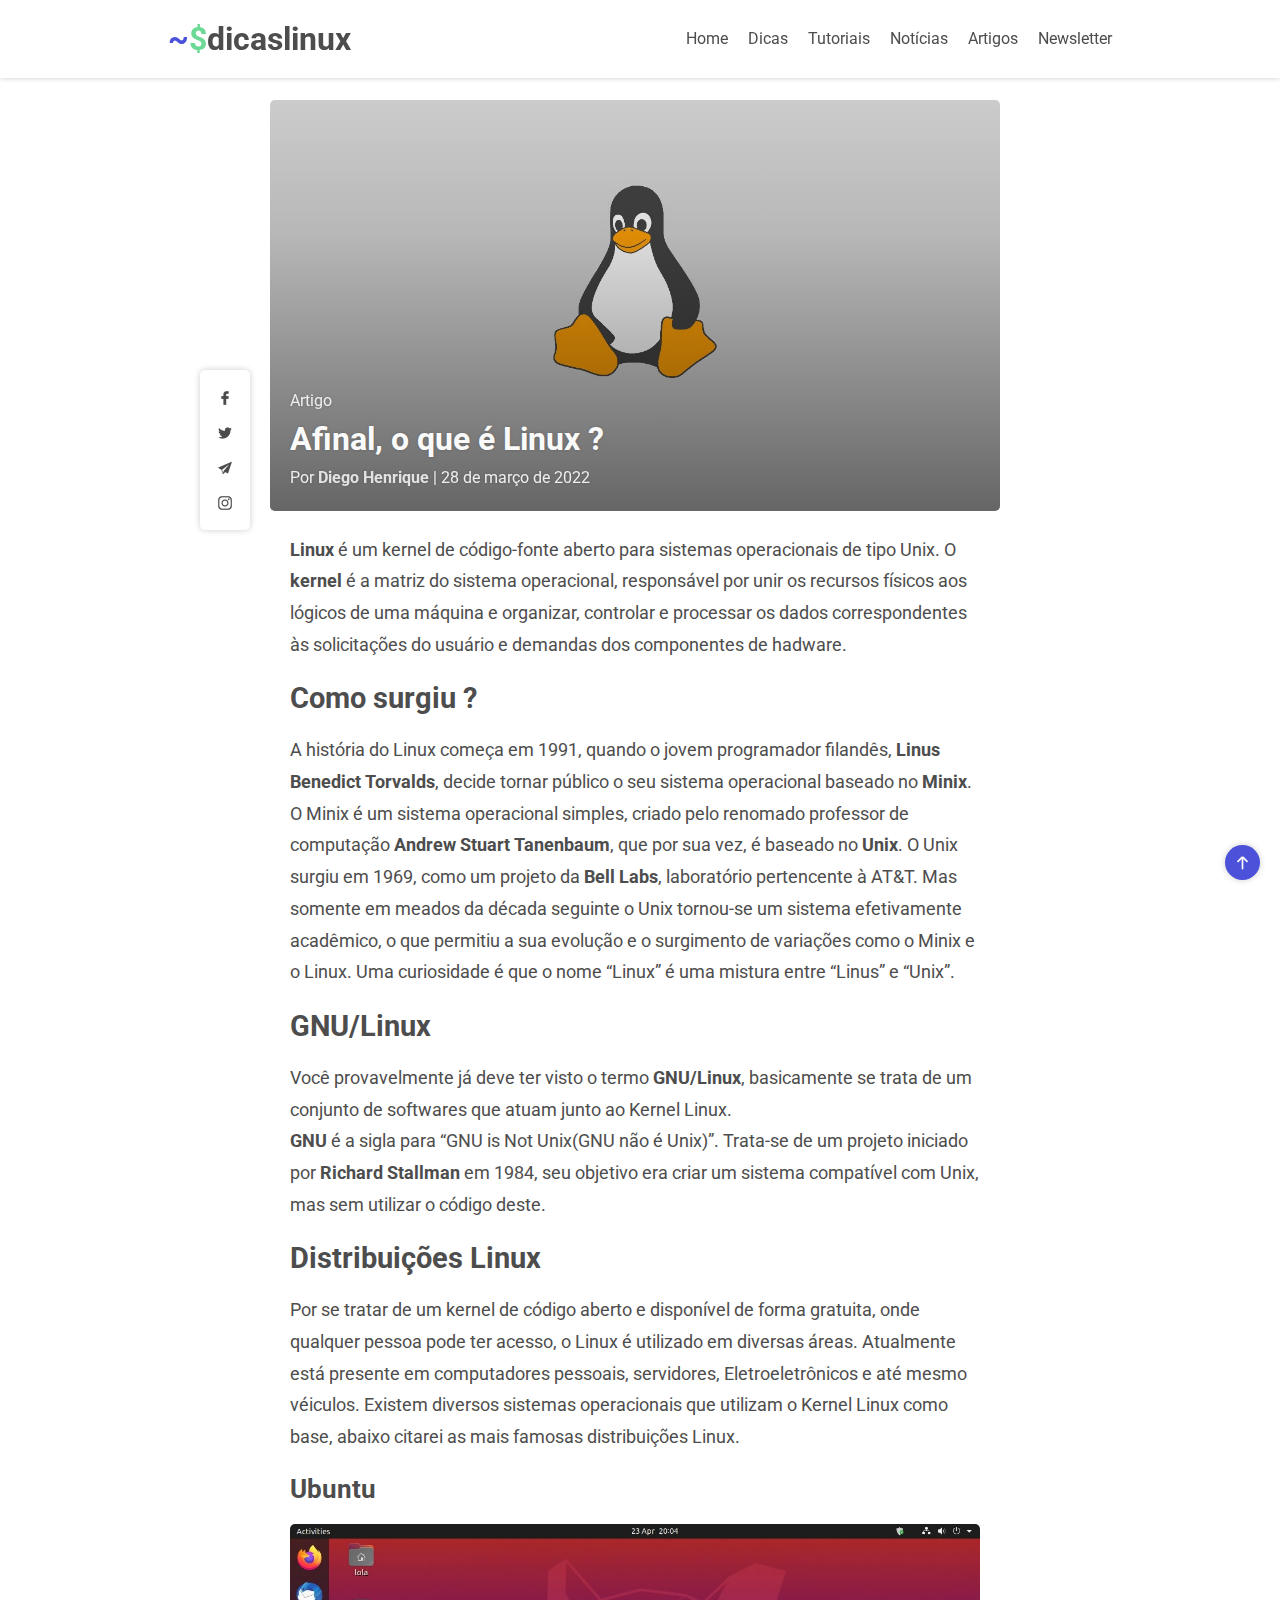
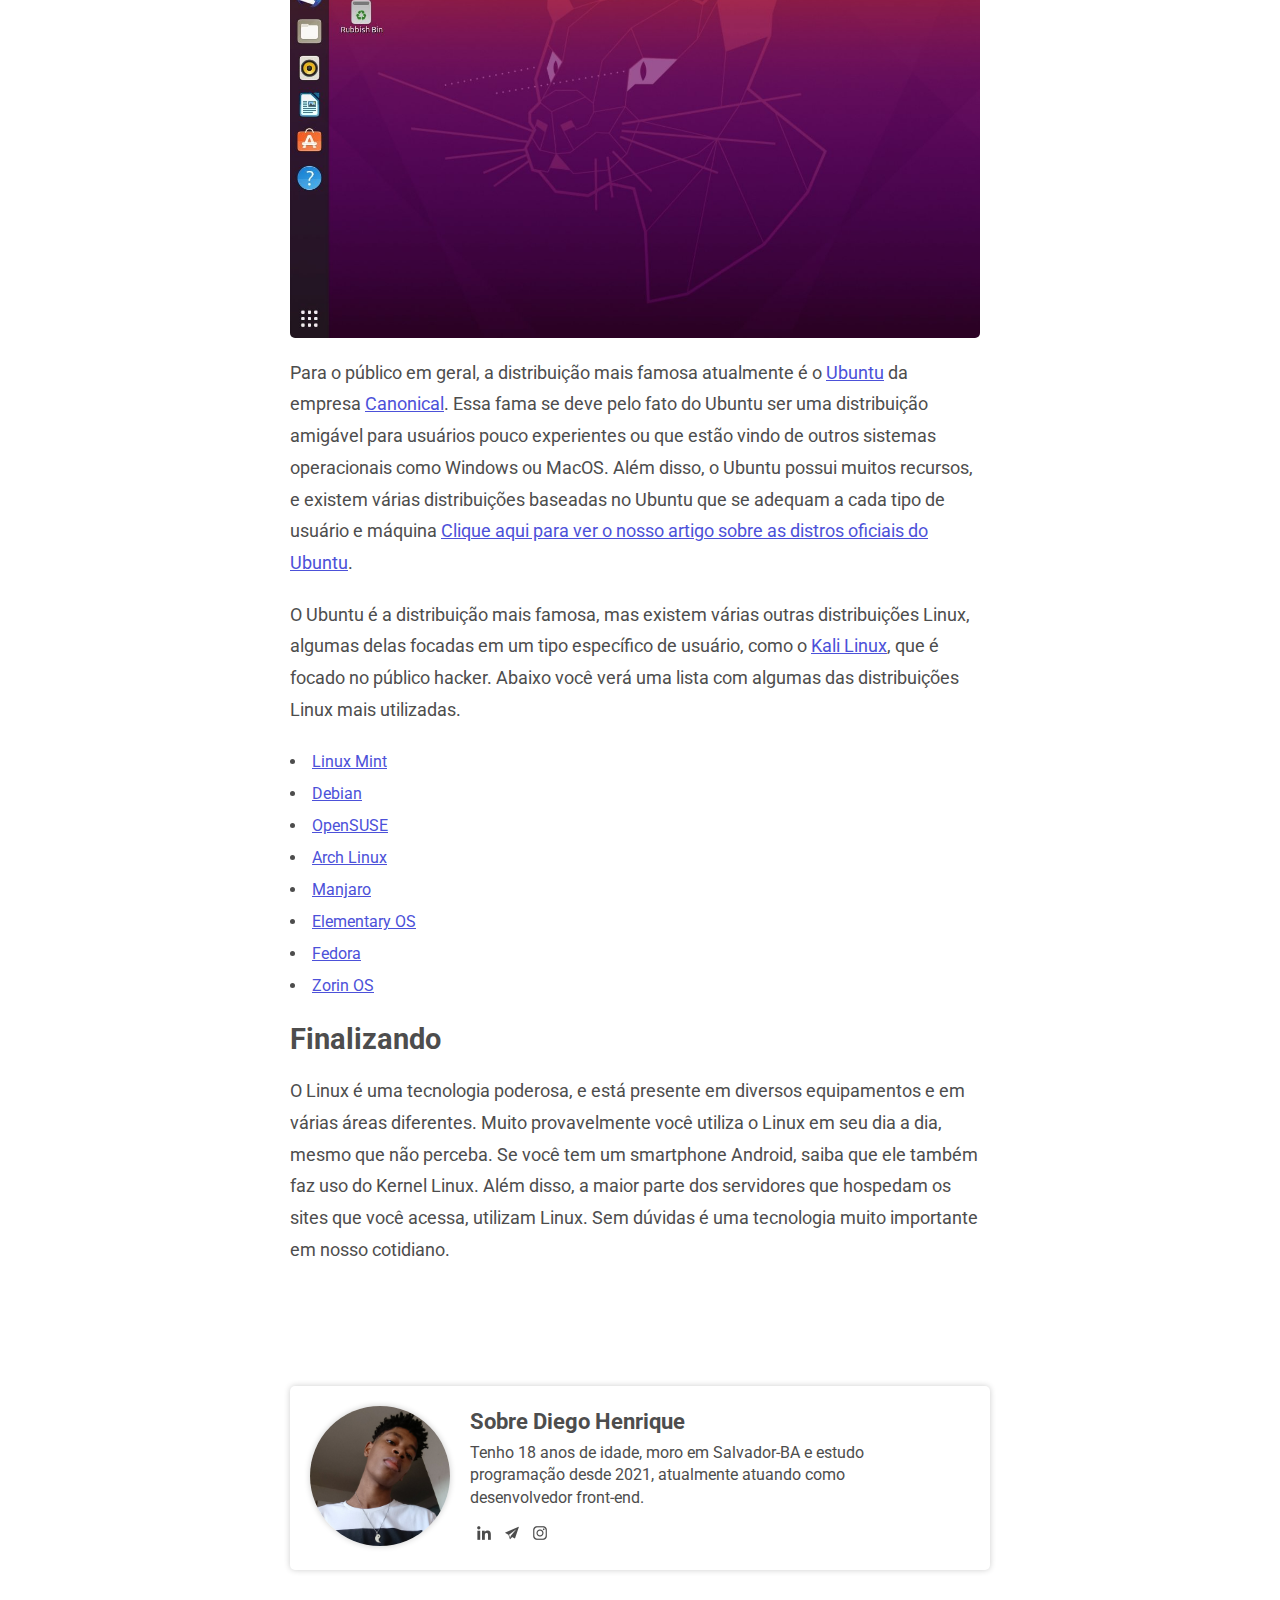
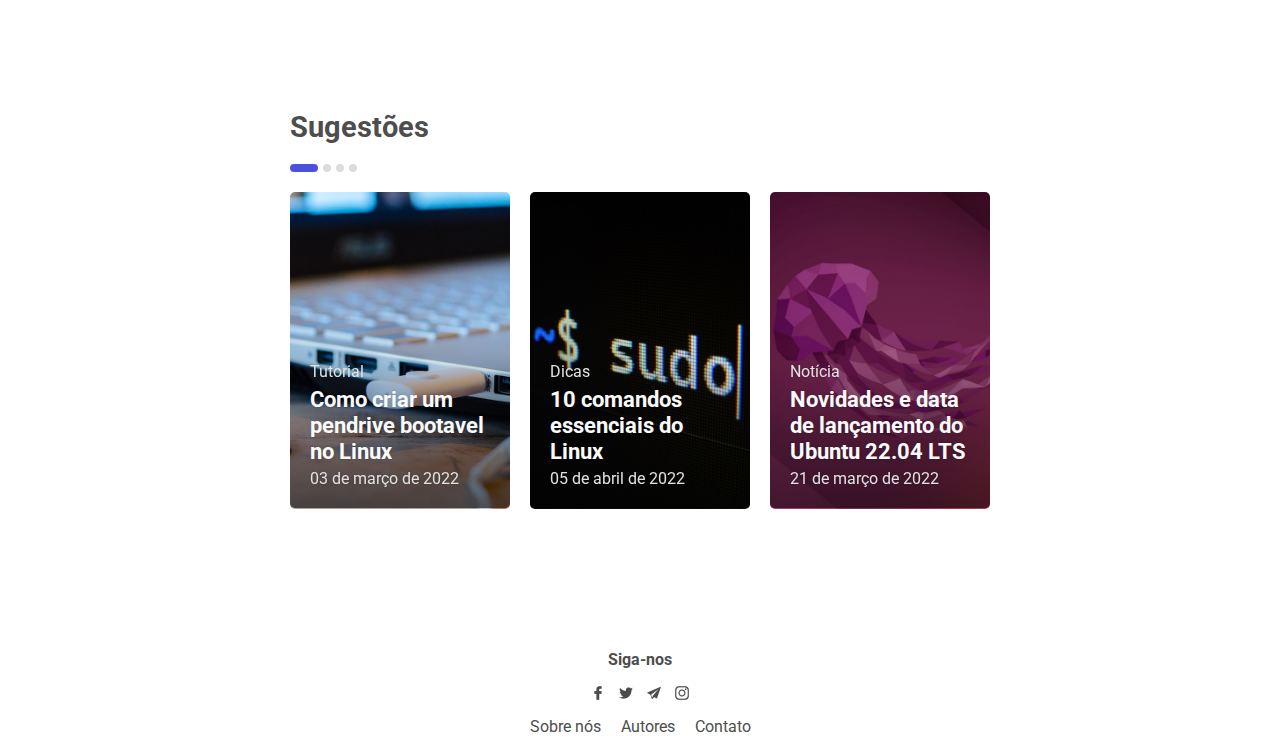
<file: dicaslinux/index.html>
<!DOCTYPE html>
<html lang="pt-br">
<head>
    <meta charset="UTF-8">
    <meta http-equiv="X-UA-Compatible" content="IE=edge">
    <meta name="viewport" content="width=device-width, initial-scale=1.0">
    <title>dicaslinux</title>
    <link rel="stylesheet" href="style.css">
</head>
<body>
    <header>
        <h1 class="logo">
            <a href="#" target="_self" rel="prev"><span>~</span><span>$</span>dicaslinux</a>
        </h1>

        <nav id="desktop-menu">
            <a href="#" target="_self" rel="prev">Home</a>
            <a href="#" target="_self" rel="next">Dicas</a>
            <a href="#" target="_self" rel="next">Tutoriais</a>
            <a href="#" target="_self" rel="next">Notícias</a>
            <a href="#" target="_self" rel="next">Artigos</a>
            <a href="#" target="_self" rel="next">Newsletter</a>
        </nav>

        <div id="icon-menu">
            <span></span><span></span><span></span>
        </div>

        <div id="background-menu"></div>

        <nav id="mobile-menu">
            <h1 class="logo">
                <a href="#" target="_self" rel="prev"><span>~</span><span>$</span>dicaslinux</a>
            </h1>

            <div id="navigation">
                <a href="#" target="_self" rel="prev">Home</a>
                <a href="#" target="_self" rel="next">Dicas</a>
                <a href="#" target="_self" rel="next">Tutoriais</a>
                <a href="#" target="_self" rel="next">Notícias</a>
                <a href="#" target="_self" rel="next">Artigos</a>
                <a href="#" target="_self" rel="next">Newsletter</a>
            </div>

            <div id="social-networks">
                <p>Redes sociais</p>

                <a href="#" target="_blank" rel="external"><img src="images/facebook-icon.png" alt="Icone do Facebook">Facebook</a>
                <a href="#" target="_blank" rel="external"><img src="images/twitter-icon.png" alt="Icone do Twitter">Twitter</a>
                <a href="#" target="_blank" rel="external"><img src="images/telegram-icon.png" alt="Icone do Telegram">Telegram</a>
                <a href="#" target="_blank" rel="external"><img src="images/instagram-icon.png" alt="Icone do Instagram">Instagram</a>
            </div>
        </nav>
    </header>

    <main>
        <article>
            <div id="poster">
                <div id="poster-image">
                    <img src="images/linux-mascot.jpg" alt="Mascote do Linux">
                </div>

                <div id="title-and-informations">
                    <div>
                        <p>Artigo</p>
                        
                        <h1>Afinal, o que é Linux ?</h1>
                        
                        <p>Por <strong>Diego Henrique</strong> | 28 de março de 2022</p>
                    </div>
                </div>
            </div>

            <p>
                <strong>Linux</strong> é um kernel de código-fonte aberto para sistemas operacionais de tipo Unix. O <strong>kernel</strong> é a matriz do sistema operacional, responsável por unir os recursos físicos aos lógicos de uma máquina e organizar, controlar e processar os dados correspondentes às solicitações do usuário e demandas dos componentes de hadware.
            </p>

            <h2>Como surgiu ?</h2>

            <p>
                A história do Linux começa em 1991, quando o jovem programador filandês, <strong>Linus Benedict Torvalds</strong>, decide tornar público o seu sistema operacional baseado no <strong>Minix</strong>. O Minix é um sistema operacional simples, criado pelo renomado professor de computação <strong>Andrew Stuart Tanenbaum</strong>, que por sua vez, é baseado no <strong>Unix</strong>. O Unix surgiu em 1969, como um projeto da <strong>Bell Labs</strong>, laboratório pertencente à AT&T. Mas somente em meados da década seguinte o Unix tornou-se um sistema efetivamente acadêmico, o que permitiu a sua evolução e o surgimento de variações como o Minix e o Linux. Uma curiosidade é que o nome <q>Linux</q> é uma mistura entre <q>Linus</q> e <q>Unix</q>.
            </p>

            <h2>GNU/Linux</h2>

            <p>
                Você provavelmente já deve ter visto o termo <strong>GNU/Linux</strong>, basicamente se trata de um conjunto de softwares que atuam junto ao Kernel Linux.<br>
                <strong>GNU</strong> é a sigla para <q>GNU is Not Unix(GNU não é Unix)</q>. Trata-se de um projeto iniciado por <strong>Richard Stallman</strong> em 1984, seu objetivo era criar um sistema compatível com Unix, mas sem utilizar o código deste.
            </p>

            <h2>Distribuições Linux</h2>

            <p>
                Por se tratar de um kernel de código aberto e disponível de forma gratuita, onde qualquer pessoa pode ter acesso, o Linux é utilizado em diversas áreas. Atualmente está presente em computadores pessoais, servidores, Eletroeletrônicos e até mesmo véiculos. Existem diversos sistemas operacionais que utilizam o Kernel Linux como base, abaixo citarei as mais famosas distribuições Linux.
            </p>

            <h3>Ubuntu</h3>

            <img src="images/ubuntu.jpg" alt="Captura de tela do Ubuntu">

            <p>
                Para o público em geral, a distribuição mais famosa atualmente é o <a href="https://www.ubuntu.com" target="_blank" rel="external">Ubuntu</a> da empresa <a href="https://canonical.com" target="_blank" rel="external">Canonical</a>. Essa fama se deve pelo fato do Ubuntu ser uma distribuição amigável para usuários pouco experientes ou que estão vindo de outros sistemas operacionais como Windows ou MacOS. Além disso, o Ubuntu possui muitos recursos, e existem várias distribuições baseadas no Ubuntu que se adequam a cada tipo de usuário e máquina <a href="#" target="_self" rel="next">Clique aqui para ver o nosso artigo sobre as distros oficiais do Ubuntu</a>.
            </p>

            <p>
                O Ubuntu é a distribuição mais famosa, mas existem várias outras distribuições Linux, algumas delas focadas em um tipo específico de usuário, como o <a href="https://www.kali.org" target="_blank" rel="external">Kali Linux</a>, que é focado no público hacker. Abaixo você verá uma lista com algumas das distribuições Linux mais utilizadas.
            </p>

            <ul>
                <li><a href="https://linuxmint.com" target="_blank" rel="external">Linux Mint</a></li>
                <li><a href="https://www.debian.org" target="_blank" rel="external">Debian</a></li>
                <li><a href="https://www.opensuse.org" target="_blank" rel="external">OpenSUSE</a></li>
                <li><a href="https://archlinux.org" target="_blank" rel="external">Arch Linux</a></li>
                <li><a href="https://manjaro.org" target="_blank" rel="external">Manjaro</a></li>
                <li><a href="https://elementary.io" target="_blank" rel="external">Elementary OS</a></li>
                <li><a href="https://getfedora.org" target="_blank" rel="external">Fedora</a></li>
                <li><a href="https://zorin.com" target="_blank" rel="external">Zorin OS</a></li>
            </ul>

            <h2>Finalizando</h2>

            <p>
                O Linux é uma tecnologia poderosa, e está presente em diversos equipamentos e em várias áreas diferentes. Muito provavelmente você utiliza o Linux em seu dia a dia, mesmo que não perceba. Se você tem um smartphone Android, saiba que ele também faz uso do Kernel Linux. Além disso, a maior parte dos servidores que hospedam os sites que você acessa, utilizam Linux. Sem dúvidas é uma tecnologia muito importante em nosso cotidiano.
            </p>
        </article>

        <div id="floating-social-networks-button">
            <a href="#" target="_blank" rel="external"><img src="images/facebook-icon.png" alt="Icone do Facebook"></a>
            <a href="#" target="_blank" rel="external"><img src="images/twitter-icon.png" alt="Icone do Twitter"></a>
            <a href="#" target="_blank" rel="external"><img src="images/telegram-icon.png" alt="Icone do Telegram"></a>
            <a href="#" target="_blank" rel="external"><img src="images/instagram-icon.png" alt="Icone do Instagram"></a>
        </div>
    </main>

    <div id="author">
        <div id="author-container">
            <div id="author-image">
                <img src="images/diego-henrique.jpg" alt="">
            </div>

            <div id="author-informations">
                <h1>Sobre Diego Henrique</h1>
                
                <p>
                    Tenho 18 anos de idade, moro em Salvador-BA e estudo programação desde 2021, atualmente atuando como desenvolvedor front-end.
                </p>
                <div id="author-social-networks">
                    <a href="#" target="_blank" rel="external"><img src="images/linkedin-icon.png" alt="Icone do Linkedin"></a>
                    <a href="#" target="_blank" rel="external"><img src="images/telegram-icon.png" alt="Icone do Telegram"></a>
                    <a href="#" target="_blank" rel="external"><img src="images/instagram-icon.png" alt="Icone do Instagram"></a>
                </div>
            </div>
        </div>
    </div>

    <aside id="suggestions">
        <h1>Sugestões</h1>

        <input type="radio" name="suggestion-slide" id="suggestion-slide-radio-01" checked>
        <input type="radio" name="suggestion-slide" id="suggestion-slide-radio-02">
        <input type="radio" name="suggestion-slide" id="suggestion-slide-radio-03">
        <input type="radio" name="suggestion-slide" id="suggestion-slide-radio-04">

        <div id="suggestion-slide-buttons">
            <label for="suggestion-slide-radio-01"></label>
            <label for="suggestion-slide-radio-02"></label>
            <label for="suggestion-slide-radio-03"></label>
            <label for="suggestion-slide-radio-04"></label>
        </div>

        <div id="suggestion-slide">
            <a href="#" target="_self" rel="next">
                <div>
                    <p>Tutorial</p>

                    <h1>Como criar um pendrive bootavel no Linux</h1>

                    <p>03 de março de 2022</p>
                </div>

                <img src="images/como-criar-um-pedrive-bootavel-no-linux.jpg" alt="">
            </a>
            <a href="#" target="_self" rel="next">
                <div>
                    <p>Dicas</p>

                    <h1>10 comandos essenciais do Linux</h1>

                    <p>05 de abril de 2022</p>
                </div>

                <img src="images/10-comandos-essenciais-do-linux.jpg" alt="">
            </a>
            <a href="#" target="_self" rel="next">
                <div>
                    <p>Notícia</p>

                    <h1>Novidades e data de lançamento do Ubuntu 22.04 LTS</h1>

                    <p>21 de março de 2022</p>
                </div>

                <img src="images/novidades-e-data-de-lancamento-do-ubuntu-2204-lts.jpg" alt="">
            </a>
            <a href="#" target="_self" rel="next">
                <div>
                    <p>Artigo</p>

                    <h1>Conheça as 7 distros oficiais do Ubuntu</h1>

                    <p>23 de março de 2022</p>
                </div>

                <img src="images/conheca-as-7-distros-oficiais-do-ubuntu.png" alt="">
            </a>
            <a href="#" target="_self" rel="next">
                <div>
                    <p>Dicas</p>

                    <h1>6 distros leves e ideais para PCs antigos</h1>

                    <p>18 de março de 2022</p>
                </div>

                <img src="images/6-distros-ideais-para-pcs-antigos.png" alt="">
            </a>
            <a href="#" target="_self" rel="next">
                <div>
                    <p>Tutorial</p>

                    <h1>Como criar arquivo swap no Linux</h1>

                    <p>15 de fevereiro de 2022</p>
                </div>

                <img src="images/como-criar-arquivo-swap-no-linux.jpg" alt="">
            </a>
        </div>
    </aside>

    <footer>
        <div id="footer-social-networks">
            <p>Siga-nos</p>
            
            <div>
                <a href="#" target="_blank" rel="external"><img src="images/facebook-icon.png" alt="Icone do Facebook"></a>
                <a href="#" target="_blank" rel="external"><img src="images/twitter-icon.png" alt="Icone do Twitter"></a>
                <a href="#" target="_blank" rel="external"><img src="images/telegram-icon.png" alt="Icone do Telegram"></a>
                <a href="#" target="_blank" rel="external"><img src="images/instagram-icon.png" alt="Icone do Instagram"></a>
            </div>
        </div>

        <div id="footer-informations">
            <a href="#" target="_self" rel="next">Sobre nós</a>
            <a href="#" target="_self" rel="next">Autores</a>
            <a href="#" target="_self" rel="next">Contato</a>
        </div>
    </footer>

    <div id="back-to-top-button"><img src="images/arrow-small-up.png" alt="Voltar para o topo"></div>

    <script src="script.js"></script>
</body>
</html>
</file>
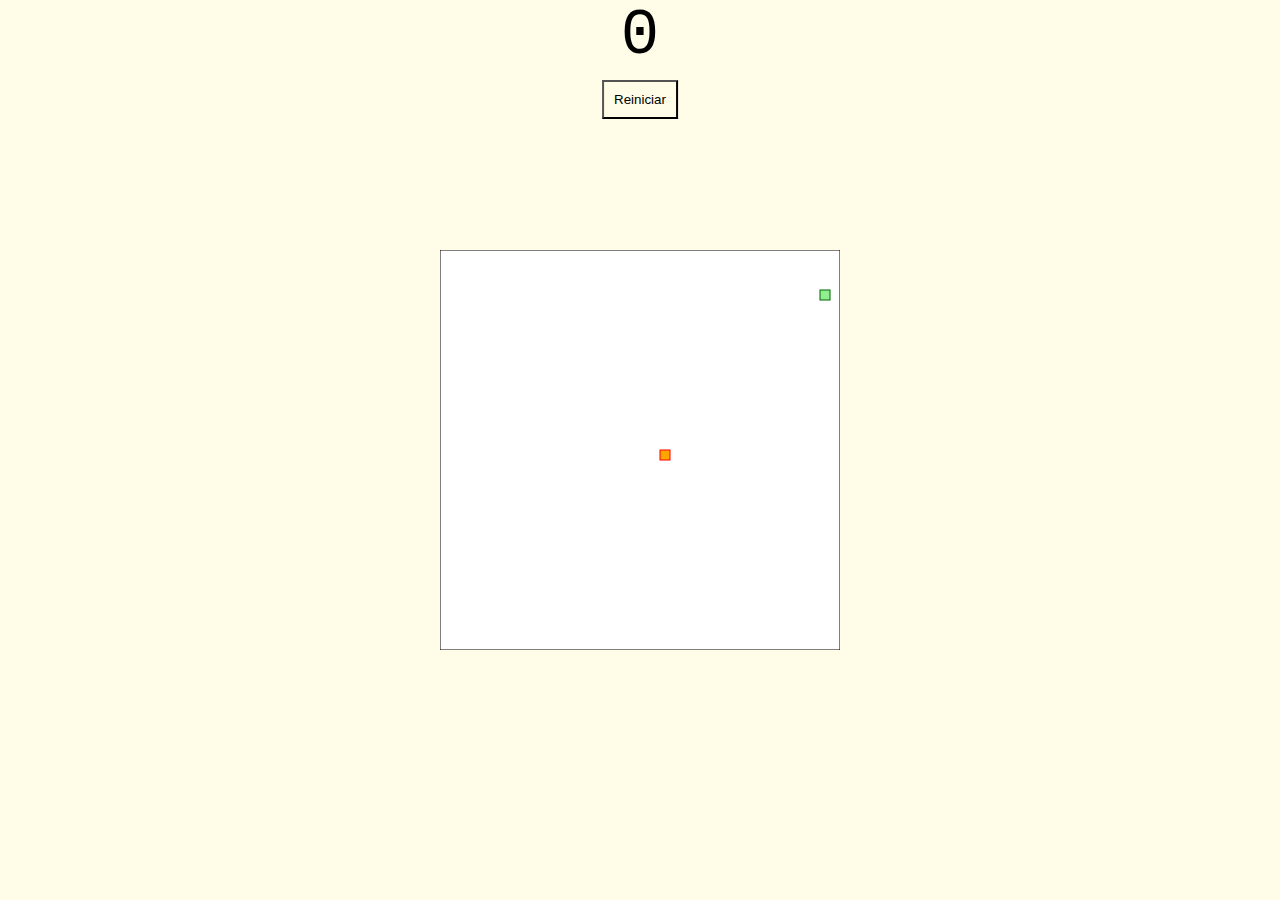
<file: snake-game/index.html>
<!DOCTYPE html>
<html lang="pt-br">
<head>
    <meta charset="UTF-8">
    <meta http-equiv="X-UA-Compatible" content="IE=edge">
    <meta name="viewport" content="width=device-width, initial-scale=1.0">
    <title>Jogo da cobrinha</title>
    <link rel="stylesheet" href="style.css">
</head>
<body>
    <div id="score">0</div>

    <canvas height="400px" width="400px" id="snake-canvas"></canvas>

    <button class="restartButton btn-outline-dark" onclick="window.location.reload()">Reiniciar</button>
</body>

    <script src="script.js"></script>

    <footer class="footer text-center"></footer>

    <div class="text-muted" style="font-size: small;"></div>
</html>
</file>
<file: dicaslinux/style.css>
@charset "UTF-8";

@import url('https://fonts.googleapis.com/css2?family=Roboto:ital,wght@0,100;0,300;0,400;0,500;0,700;0,900;1,100;1,300;1,400;1,500;1,700;1,900&display=swap');

:root {
    --background-color: #ffffff;
    --accent-color-01: #4c51d9;
    --accent-color-02: #6cd996;
    --accent-color-03: #752f80;
    --facebook-icon-color: #334c8c;
    --twitter-icon-color: #00a6de;
    --telegram-icon-color: #039be5;
    --instagram-icon-color: #c42a67;
    --font: 'Roboto', sans-serif;
    --font-color-01: #4d4d4d;
    --font-color-02: #fafafa;
}

* {
    margin: 0;
    padding: 0;
    font-family: var(--font);
    color: var(--font-color-01);
    text-decoration: none;
}

body {background-color: var(--background-color);}

header {
    display: flex;
    justify-content: space-around;
    align-items: center;
    position: fixed;
    z-index: 1;
    top: 0;
    width: 100vw;
    padding: 20px 0 20px 0;
    background-color: var(--background-color);
    box-shadow: 0 0 6px rgba(0, 0, 0, 0.200);
}

.logo {font-size: 2em;}

.logo span:first-child {color: var(--accent-color-01);}

.logo span:last-child {color: var(--accent-color-02);}

#desktop-menu {display: flex; gap: 20px;}

#desktop-menu a, #navigation a, #footer-informations a {transition: 0.5s;}

#desktop-menu a:hover, #navigation a:hover, #footer-informations a:hover {color: var(--accent-color-02);}

#desktop-menu a::after {
    content: '';
    display: block;
    height: 2px;
    width: 0;
    background-color: var(--accent-color-02);
    transition: 0.5s;
}

#desktop-menu a:hover::after {width: 100%;}

#icon-menu {
    display: none;
    flex-direction: column;
    justify-content: center;
    align-items: center;
    gap: 6px;
    position: fixed;
    top: 20px;
    left: 20px;
    height: 35px;
    width: 35px;
    cursor: pointer;
}

#icon-menu:hover span {filter: brightness(80%);}

#icon-menu span {
    height: 5px;
    width: 35px;
    border-radius: 5px;
    background-color: var(--accent-color-01);
    transition: 0.5s;
}

#icon-menu span:first-child, #icon-menu span:last-child {width: 22px;}

#background-menu {
    display: none;
    position: fixed;
    top: 0;
    left: -100vw;
    height: 100vh;
    width: 100vw;
    background-color: rgba(0, 0, 0, 0.200);
}

#mobile-menu {
    display: none;
    flex-direction: column;
    gap: 40px;
    position: fixed;
    z-index: 1;
    top: 0;
    left: -280px;
    height: 100vh;
    width: 200px;
    padding: 40px 30px 40px 30px;
    background-color: var(--background-color);
    box-shadow: 0 0 6px rgba(0, 0, 0, 0.200);
    transition: 0.5s;
}

#navigation {
    display: flex;
    flex-direction: column;
    gap: 20px;
}

#social-networks {
    display: flex;
    flex-direction: column;
    gap: 10px;
}

#social-networks p {
    margin-bottom: 10px;
    font-size: 1.4em;
    font-weight: bold;
}

#social-networks a {
    display: flex;
    align-items: center;
    gap: 6px;
    transition: 0.5s;
}

#social-networks a:nth-child(2):hover {color: var(--facebook-icon-color);}

#social-networks a:nth-child(3):hover {color: var(--twitter-icon-color);}

#social-networks a:nth-child(4):hover {color: var(--telegram-icon-color);}

#social-networks a:nth-child(5):hover {color: var(--instagram-icon-color);}

#social-networks img {
    width: 16px;
    padding: 5px;
    border-radius: 50%;
    filter: brightness(30%);
    transition: 0.5s;
}

#social-networks a:nth-child(2):hover img {
    background-color: var(--facebook-icon-color);
    box-shadow: 0 0 6px rgba(0, 0, 0, 0.200);
    filter: brightness(100%);
}

#social-networks a:nth-child(3):hover img {
    background-color: var(--twitter-icon-color);
    box-shadow: 0 0 6px rgba(0, 0, 0, 0.200);
    filter: brightness(100%);
}

#social-networks a:nth-child(4):hover img {
    background-color: var(--telegram-icon-color);
    box-shadow: 0 0 6px rgba(0, 0, 0, 0.200);
    filter: brightness(100%);
}

#social-networks a:nth-child(5):hover img {
    background-color: var(--instagram-icon-color);
    box-shadow: 0 0 6px rgba(0, 0, 0, 0.200);
    filter: brightness(100%);
}

#back-to-top-button {
    display: flex;
    justify-content: center;
    align-items: center;
    position: fixed;
    bottom: 20px;
    right: 20px;
    height: 35px;
    width: 35px;
    border-radius: 50%;
    background-color: var(--accent-color-01);
    box-shadow: 0 0 6px rgba(0, 0, 0, 0.200);
    transition: 0.5s;
    cursor: pointer;
}

#back-to-top-button:hover {filter: brightness(80%);}

#back-to-top-button img {width: 21px;}

#floating-social-networks-button {
    display: flex;
    flex-direction: column;
    justify-content: center;
    align-items: center;
    gap: 5px;
    position: fixed;
    top: 50%;
    transform: translate(0, -50%);
    height: 150px;
    width: 40px;
    margin-left: -70px;
    padding: 5px;
    border-radius: 5px;
    background-color: var(--background-color);
    box-shadow: 0 0 6px rgba(0, 0, 0, 0.200);
}

#floating-social-networks-button a {
    display: flex;
    justify-content: center;
    align-items: center;
    height: 10px;
    width: 10px;
    padding: 10px;
    border-radius: 50%;
    transition: 0.5s;
}

#floating-social-networks-button a:first-child:hover,
#author-social-networks a:first-child:hover,
#footer-social-networks div a:first-child:hover {background-color: var(--facebook-icon-color); box-shadow: 0 0 6px rgba(0, 0, 0, 0.200);}

#floating-social-networks-button a:nth-child(2):hover,
#footer-social-networks div a:nth-child(2):hover {background-color: var(--twitter-icon-color); box-shadow: 0 0 6px rgba(0, 0, 0, 0.200);}

#floating-social-networks-button a:nth-child(3):hover,
#author-social-networks a:nth-child(2):hover,
#footer-social-networks div a:nth-child(3):hover {background-color: var(--telegram-icon-color); box-shadow: 0 0 6px rgba(0, 0, 0, 0.200);}

#floating-social-networks-button a:last-child:hover,
#author-social-networks a:last-child:hover,
#footer-social-networks div a:last-child:hover {background-color: var(--instagram-icon-color); box-shadow: 0 0 6px rgba(0, 0, 0, 0.200);}

#floating-social-networks-button img {
    width: 16px;
    filter: brightness(30%);
    transition: 0.5s;
}

#floating-social-networks-button a:first-child:hover img,
#floating-social-networks-button a:nth-child(2):hover img,
#floating-social-networks-button a:nth-child(3):hover img,
#floating-social-networks-button a:last-child:hover img,
#author-social-networks a:first-child:hover img,
#author-social-networks a:nth-child(2):hover img,
#author-social-networks a:last-child:hover img,
#footer-social-networks div a:first-child:hover img,
#footer-social-networks div a:nth-child(2):hover img,
#footer-social-networks div a:nth-child(3):hover img,
#footer-social-networks div a:last-child:hover img {filter: brightness(100%);}

main {
    max-width: 740px;
    margin: auto;
    margin-top: 100px;
    background-color: var(--background-color);
}

article {
    display: flex;
    flex-direction: column;
    gap: 20px;
    max-width: 690px;
    padding: 20px;
}

article h1 {font-size: 2em;}

article h2 {font-size: 1.8em;}

article h3 {font-size: 1.6em;}

article > p {font-size: 1.1em; line-height: 1.8em;}

article a {
    color: var(--accent-color-01);
    text-decoration: underline;
    transition: 0.5s;
}

article a:hover {filter: brightness(70%);}

article a:visited {color: var(--accent-color-03);}

article img {width: 100%; border-radius: 5px;}

article ul {list-style: inside; line-height: 2em;}

#poster {position: relative; margin: -20px -20px 0 -20px;}

#title-and-informations {
    position: absolute;
    bottom: 4px;
    height: 100%;
    width: 100%;
    border-radius: 0 0 5px 5px;
    background-image: linear-gradient(to top, rgba(0, 0, 0, 0.500), rgba(0, 0, 0, 0.300), rgba(0, 0, 0, 0.100), rgba(0, 0, 0, 0));
}

#title-and-informations div {
    display: flex;
    flex-direction: column;
    gap: 10px;
    position: absolute;
    bottom: 4px;
    margin: 20px;
}

#title-and-informations h1 {color: var(--font-color-02); text-shadow: 0 0 3px rgba(0, 0, 0, 0.200);}

#title-and-informations p, #title-and-informations strong {
    filter: brightness(95%);
    color: var(--font-color-02);
    text-shadow: 0 0 3px rgba(0, 0, 0, 0.200);
}

#author {padding: 20px;}

#author-container {
    display: flex;
    align-items: center;
    gap: 20px;
    max-width: 660px;
    margin: auto;
    margin-top: 80px;
    margin-bottom: 100px;
    padding: 20px;
    border-radius: 5px;
    background-color: var(--background-color);
    box-shadow: 0 0 6px rgba(0, 0, 0, 0.200);
}

#author-image img {
    width: 140px;
    border-radius: 50%;
    box-shadow: 0 0 6px rgba(0, 0, 0, 0.200);
}

#author-informations {
    display: flex;
    flex-direction: column;
    gap: 10px;
    max-width: 400px; 
    line-height: 1.4em;
}

#author-informations h1 {font-size: 1.4em;}

#author-social-networks {display: flex;}

#author-social-networks a, #footer-social-networks div a {
    display: flex;
    justify-content: center;
    align-items: center;
    height: 28px;
    width: 28px;
    border-radius: 50%;
    transition: 0.5s;
}

#author-social-networks img, #footer-social-networks img {
    width: 16px;
    filter: brightness(30%);
    transition: 0.5s;
}

#suggestions {
    display: flex;
    flex-direction: column;
    gap: 20px;
    position: relative;
    overflow: hidden;
    height: 400px;
    max-width: 700px;
    margin: auto;
    margin-bottom: 100px;
    padding: 20px;
}

#suggestions h1 {font-size: 1.8em;}

#suggestion-slide-radio-01,
#suggestion-slide-radio-02,
#suggestion-slide-radio-03,
#suggestion-slide-radio-04 {display: none;}

#suggestion-slide-radio-01:checked ~ #suggestion-slide {margin-left: 0;}

#suggestion-slide-radio-02:checked ~ #suggestion-slide {margin-left: -240px;}

#suggestion-slide-radio-03:checked ~ #suggestion-slide {margin-left: -480px;}

#suggestion-slide-radio-04:checked ~ #suggestion-slide {margin-left: -720px;}

#suggestion-slide-buttons {display: flex; gap: 5px;}

#suggestion-slide-buttons label {
    height: 8px;
    width: 8px;
    border-radius: 10px;
    background-color: #dcdcdc;
    transition: 0.5s;
    cursor: pointer;
}

#suggestion-slide-buttons label:hover {filter: brightness(80%);}

#suggestion-slide-radio-01:checked ~ #suggestion-slide-buttons label:first-child,
#suggestion-slide-radio-02:checked ~ #suggestion-slide-buttons label:nth-child(2),
#suggestion-slide-radio-03:checked ~ #suggestion-slide-buttons label:nth-child(3),
#suggestion-slide-radio-04:checked ~ #suggestion-slide-buttons label:last-child {
    width: 28px;
    background-color: var(--accent-color-01);
    filter: brightness(100%);
}

#suggestion-slide {
    display: flex;
    gap: 20px;
    height: 316px;
    width: 700px;
    transition: 0.5s;
}

#suggestion-slide a {
    position: relative;
    z-index: 0;
    transition: 0.5s;
}

#suggestion-slide a::after {
    content: '';
    display: block;
    position: absolute;
    bottom: 0;
    height: 220px;
    width: 220px;
    border-radius: 0 0 5px 5px;
    background-image: linear-gradient(to top, rgba(0, 0, 0, 0.600), rgba(0, 0, 0, 0.400), rgba(0, 0, 0, 0.100), rgba(0, 0, 0, 0));
    transition: 0.5s;
}

#suggestion-slide a div {
    display: flex;
    flex-direction: column;
    gap: 5px;
    position: absolute;
    z-index: 2;
    bottom: 0;
    padding: 20px;
    transition: 0.5s;
}

#suggestion-slide a div h1 {
    font-size: 1.4em;
    color: var(--font-color-02);
    text-shadow: 0 0 3px rgba(0, 0, 0, 0.200);
}

#suggestion-slide a div p {
    filter: brightness(90%);
    color: var(--font-color-02);
    text-shadow: 0 0 3px rgba(0, 0, 0, 0.200);
}

#suggestion-slide img {width: 220px; border-radius: 5px;}

#suggestion-slide a:hover {margin-top: -10px; filter: brightness(115%);}

#suggestion-slide a:hover::after, #suggestion-slide a:hover div {bottom: 10px;}

footer {
    display: flex;
    flex-direction: column;
    justify-content: center;
    align-items: center;
    gap: 10px;
    padding: 20px;
}

#footer-social-networks {
    display: flex;
    flex-direction: column;
    justify-content: center;
    align-items: center;
    gap: 10px;
    width: 120px;
}

#footer-social-networks p {font-weight: bold;}

#footer-social-networks div {display: flex; flex-direction: row;}

#footer-informations {display: flex; gap: 20px;}

@media screen and (min-height: 541px) {
    #social-networks {position: fixed; bottom: 40px;}
}

@media screen and (max-height: 540px) {
    #mobile-menu {overflow: scroll;}

    #social-networks {padding-bottom: 70px;}
}

@media screen and (max-width: 928px) {
    #desktop-menu {display: none;}

    #icon-menu {display: flex;}

    #background-menu {display: block;}
    
    #mobile-menu {display: flex;}

    #floating-social-networks-button {display: none;}
}

@media screen and (max-width: 740px) {
    main {margin-top: 80px;}

    #poster-image img {border-radius: 0;}

    #title-and-informations {border-radius: 0;}

    #suggestions {overflow: visible; height: 1200px;}

    #suggestion-slide-buttons {display: none;}

    #suggestion-slide-radio-02:checked ~ #suggestion-slide {margin-left: 0;}

    #suggestion-slide-radio-03:checked ~ #suggestion-slide {margin-left: 0;}

    #suggestion-slide-radio-04:checked ~ #suggestion-slide {margin-left: 0;}

    #suggestion-slide {flex-direction: column; width: 100%;}

    #suggestion-slide a {display: flex;}

    #suggestion-slide a::after {display: none;}

    #suggestion-slide a div {
        order: 1;
        position: unset;
        z-index: 0;
    }

    #suggestion-slide a div h1 {color: var(--font-color-01); text-shadow: 0 0 0;}

    #suggestion-slide a div p {
        filter: brightness(150%);
        color: var(--font-color-01);
        text-shadow: 0 0 0;
    }

    #suggestion-slide img {width: 120px;}

    #suggestion-slide a:hover {margin-top: 0;}

    #suggestion-slide a:hover::after, #suggestion-slide a:hover div {bottom: 0;}
}

@media screen and (max-width: 480px) {
    #author-container {
        flex-direction: column;
        justify-content: center;
        max-width: 350px;
    }

    #author-image img {width: 80px;}

    #author-informations {
        justify-content: center;
        align-items: center;
        width: 300px;
        text-align: center;
    }
}
</file>
<file: snake-game/style.css>
@charset "UTF-8";

* {
    margin: 0;
    padding: 0;
}

body {background-color: #fffde7; font-family: 'Courier New', Courier, monospace;}

#snake-canvas {
    position: absolute;
    top: 50%;
    left: 50%;
    transform: translate(-50%, -50%);
    /*background-color: #eeeeee;
    display: block;
    margin: 0 auto;*/
}

.restartButton {
    display: flex;
    position: absolute;
    top: 80px;
    left: 50%;
    transform: translate(-50%, 0);
    padding: 10px;
    background-color: #fffde7;
}

#score {
    text-align: center;
    font-size: 4em;
}

.footer {
    padding-top: 10px;
}
</file>
